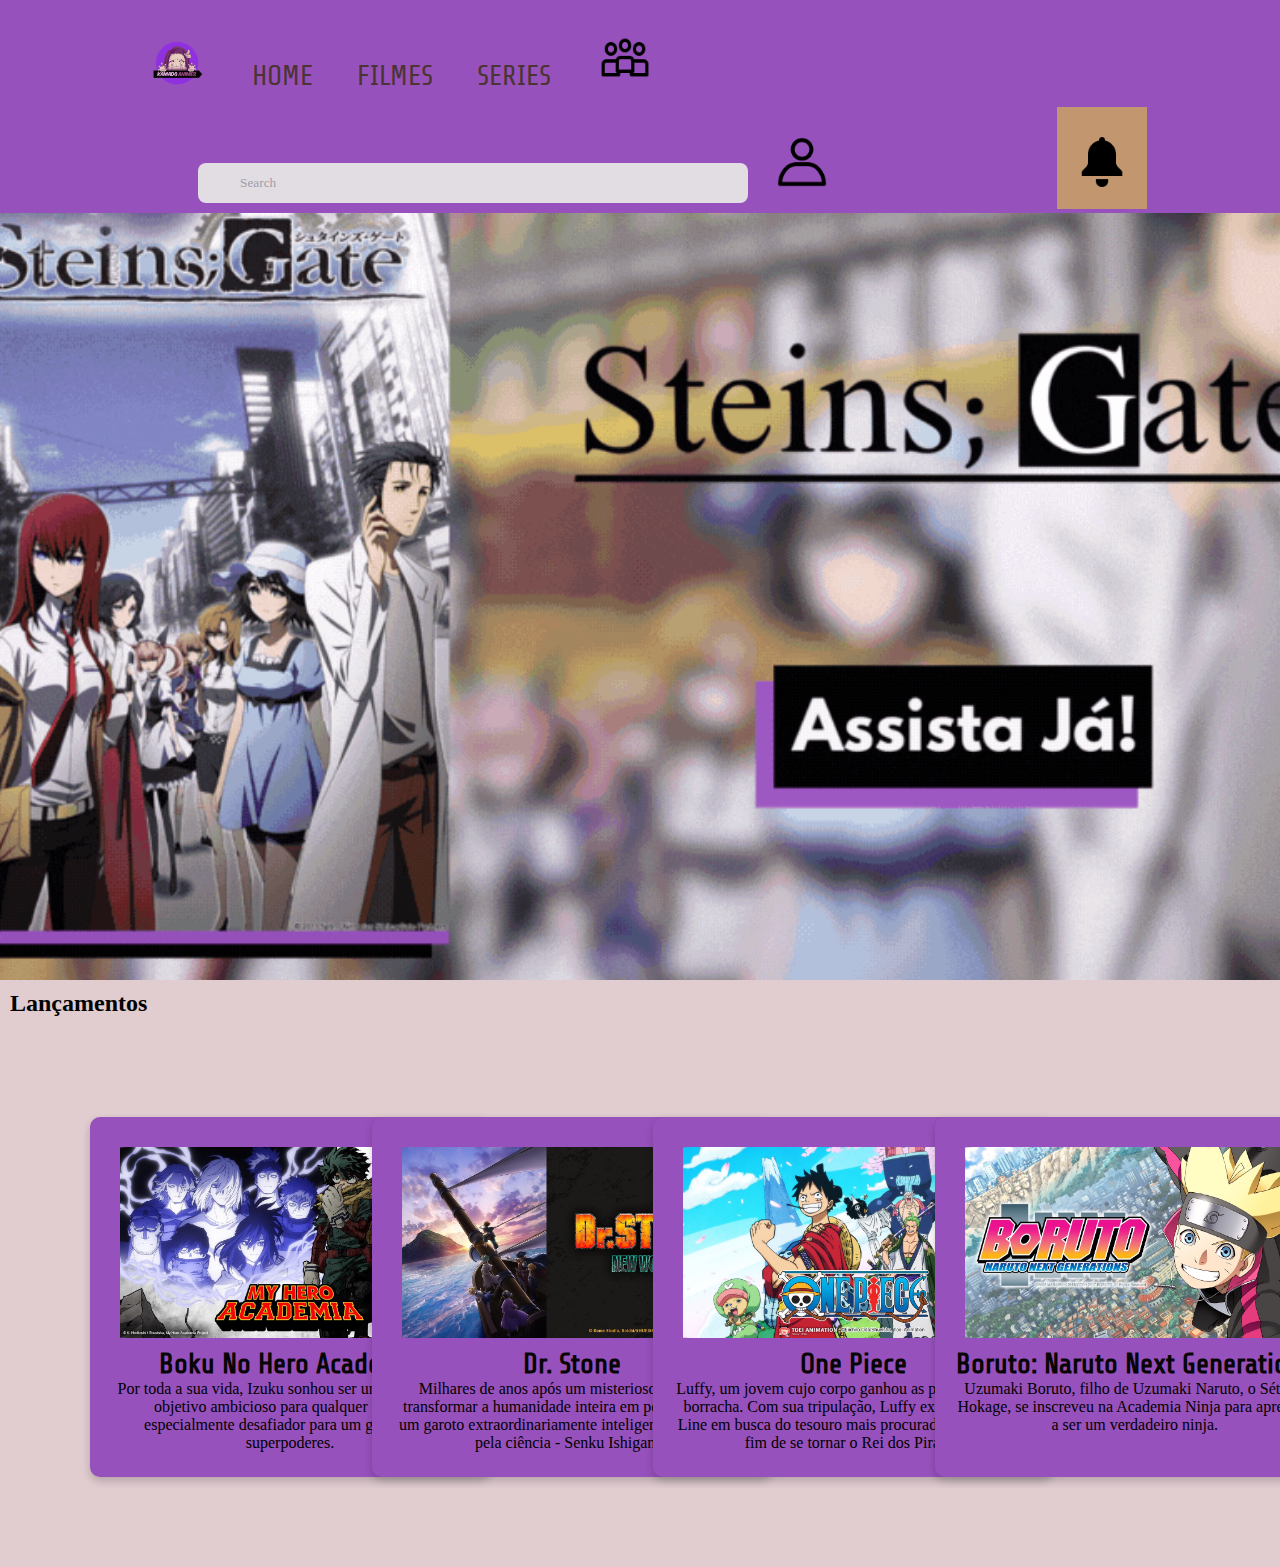
<file: index.html>
<!DOCTYPE html>
<html lang="pt-br">
<head>
    <meta charset="UTF-8">
    <meta http-equiv="X-UA-Compatible" content="IE=edge">
    <meta name="viewport" content="width=device-width, initial-scale=1.0">
    <link rel="apple-touch-icon" sizes="180x180" href="images/icon/apple-touch-icon.png">
    <link rel="icon" type="image/png" sizes="32x32" href="images/icon/favicon-32x32.png">
    <link rel="icon" type="image/png" sizes="16x16" href="images/icon/favicon-16x16.png">
    <link rel="manifest" href="images/icon/site.webmanifest">
    <link rel="stylesheet" href="css/estilo.css">
    <title>Kamado Animes</title> 
</head>
<header class="header">
    <nav id="menu-h">
        <ul>
            <li><a href="index.html"><img src="images/header/logo-removebg-preview.png"></a></li>
            <li><a href="index.html">HOME</a></li>
            <li><a href="#filmes">FILMES</a></li>
            <li><a href="#series">SERIES</a></li>
            <li><a href="#verjunto"><img src="images/header/AssistirJunto.png" width="55" height="55" alt=""></a></li>
            <input placeholder="Search" type="search" class="input"></li>
            <li class="direita"><a href="menu_page/cadastro.html"><img src="images/header/perfil.png" alt=""></a></li>
            <li class="direita"><a href="#"><img src="images/header/notificacoes.png"alt=""></a></li>
        </ul>
    </nav>
</header>
<body>
        <!--BANNER PRINCIPAL-->
    
        <div class="banner">
          
        </div>
    
        <!--IMAGENS DOS PRODUTOS-->
    <section>
        <div class="card_navigation">
            <div class="row">
                <h2>Lançamentos</h2>
                <div class="column">
                    <div class="card">
                        <a href="anime_page/my_hero_academia.html">
                            <div class="card_background">
                                <img src="images/animes/bokuNoHero.jpe">
                                <h1>Boku No Hero Academia</h1>
                                <p>Por toda a sua vida, Izuku sonhou ser um heroi — um objetivo ambicioso para qualquer um, mas especialmente desafiador para um garoto sem superpoderes. </p>
                            </div>
                        </a>
                    </div>
                </div>
                <div class="column">
                    <div class="card">
                        <a href="anime_page/drStone.html">
                            <div class="card_background">
                                <img src="images/animes/drStone.jpe">
                                <h1>Dr. Stone</h1>
                                <p>Milhares de anos após um misterioso fenômeno transformar a humanidade inteira em pedra, desperta um garoto extraordinariamente inteligente e motivado pela ciência - Senku Ishigami. </p>
                            </div>
                        </a>
                    </div>
                </div>
                <div class="column">
                    <div class="card">
                        <div class="card_background">
                            <img src="images/animes/onePiece.jpe">
                            <h1>One Piece</h1>
                            <p>Luffy, um jovem cujo corpo ganhou as propriedades de borracha. Com sua tripulação, Luffy explora a Grand Line em busca do tesouro mais procurado do mundo, a fim de se tornar o Rei dos Piratas. </p>
                        </div>
                    </div>
                </div>

                <div class="column">
                    <div class="card">
                        <div class="card_background">
                            <img src="images/animes/boruto.jpg" style="width: 100%;">
                            <h1>Boruto: Naruto Next Generations</h1>
                            <p>Uzumaki Boruto, filho de Uzumaki Naruto, o Sétimo Hokage, se inscreveu na Academia Ninja para aprender a ser um verdadeiro ninja.</p>
                        </div>
                    </div>
                </div>
            </div>
        </div>
    </section>
        </body>
</body>
</html>
</file>
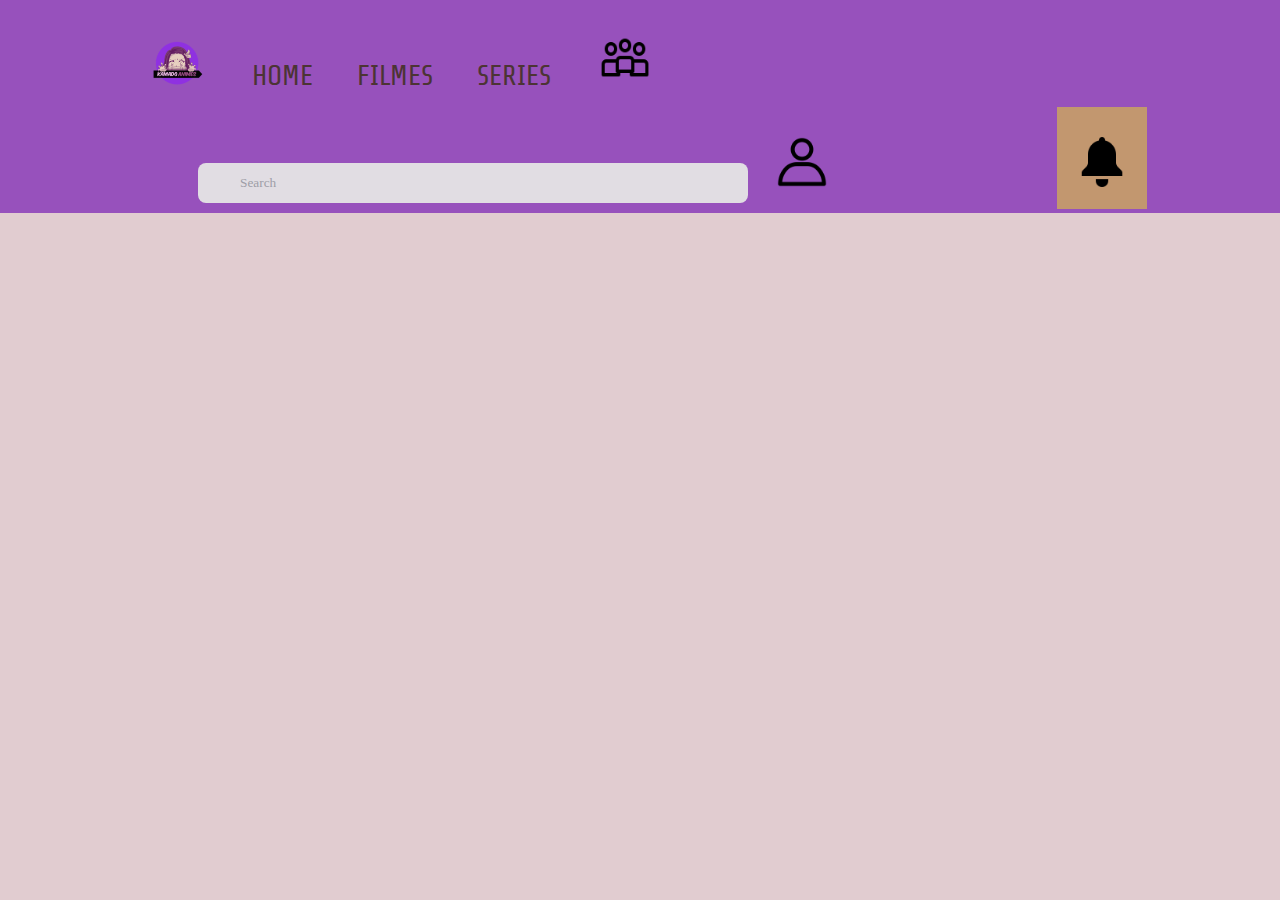
<file: anime_page/drStone.html>
<!DOCTYPE html>
<html lang="pt-br">
<head>
    <meta charset="UTF-8">
    <meta http-equiv="X-UA-Compatible" content="IE=edge">
    <meta name="viewport" content="width=device-width, initial-scale=1.0">
    <link rel="apple-touch-icon" sizes="180x180" href="../images/icon/apple-touch-icon.png">
    <link rel="icon" type="image/png" sizes="32x32" href="../images/icon/favicon-32x32.png">
    <link rel="icon" type="image/png" sizes="16x16" href="../images/icon/favicon-16x16.png">
    <link rel="manifest" href="../images/icon/site.webmanifest">
    <link rel="stylesheet" href="../css/estilo.css">
    <title>Kamado Animes - Dr. Stone</title> 
</head>
<header class="header">
    <nav id="menu-h">
        <ul>
            <li><a href="#"><img src="../images/header/logo-removebg-preview.png"></a></li>
            <li><a href="../index.html">HOME</a></li>
            <li><a href="#filmes">FILMES</a></li>
            <li><a href="#series">SERIES</a></li>
            <li><a href="#verjunto"><img src="../images/header/AssistirJunto.png" width="55" height="55" alt=""></a></li>
            <input placeholder="Search" type="search" class="input"></li>
            <li class="direita"><a href="cadastro.html"><img src="../images/header/perfil.png" alt=""></a></li>
            <li class="direita"><a href="#"><img src="../images/header/notificacoes.png"alt=""></a></li>
        </ul>
    </nav>
</header>
    <body>
        <!--BANNER PRINCIPAL-->
    
        <div class="banner_myHeroAcademia">
          
        </div>
    
        
   
        </body>
</body>
</html>
</file>
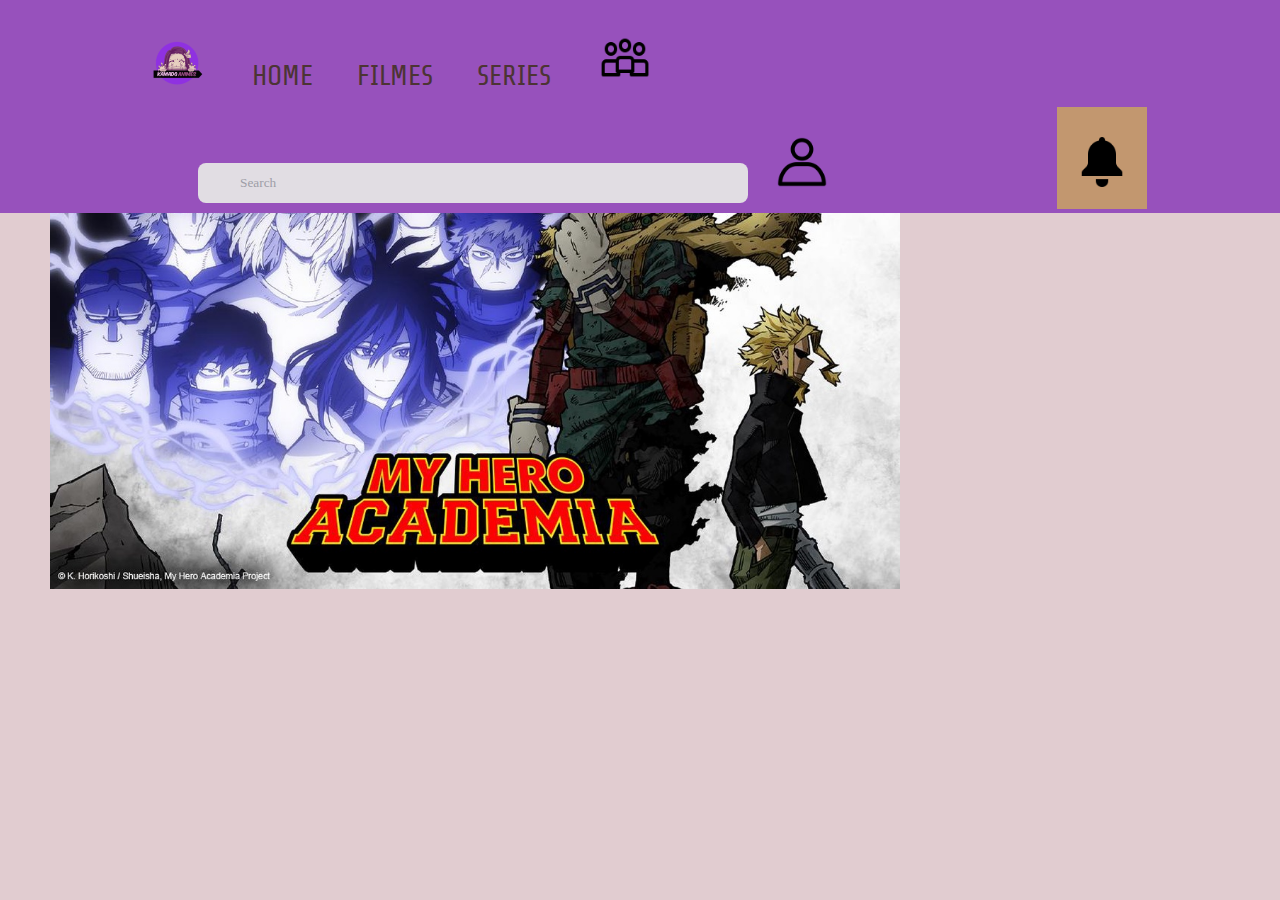
<file: anime_page/my_hero_academia.html>
<!DOCTYPE html>
<html lang="pt-br">
<head>
    <meta charset="UTF-8">
    <meta http-equiv="X-UA-Compatible" content="IE=edge">
    <meta name="viewport" content="width=device-width, initial-scale=1.0">
    <link rel="apple-touch-icon" sizes="180x180" href="../images/icon/apple-touch-icon.png">
    <link rel="icon" type="image/png" sizes="32x32" href="../images/icon/favicon-32x32.png">
    <link rel="icon" type="image/png" sizes="16x16" href="../images/icon/favicon-16x16.png">
    <link rel="manifest" href="../images/icon/site.webmanifest">
    <link rel="stylesheet" href="../css/estilo.css">
    <title>Kamado Animes - My Hero Academia</title> 
</head>
<header class="header">
    <nav id="menu-h">
        <ul>
            <li><a href="#"><img src="../images/header/logo-removebg-preview.png"></a></li>
            <li><a href="../index.html">HOME</a></li>
            <li><a href="#filmes">FILMES</a></li>
            <li><a href="#series">SERIES</a></li>
            <li><a href="#verjunto"><img src="../images/header/AssistirJunto.png" width="55" height="55" alt=""></a></li>
            <input placeholder="Search" type="search" class="input"></li>
            <li class="direita"><a href="cadastro.html"><img src="../images/header/perfil.png" alt=""></a></li>
            <li class="direita"><a href="#"><img src="../images/header/notificacoes.png"alt=""></a></li>
        </ul>
    </nav>
</header>
    <body>
        <!--BANNER PRINCIPAL-->
    
        <div class="banner_anime">
          
        </div>
    
        
   
        </body>
</body>
</html>
</file>
<file: css/estilo.css>
/*CSS UNIVERSAL PARA TODA A PÁGINA*/
@import url('https://fonts.googleapis.com/css2?family=Share+Tech&family=Sigmar&display=swap');
* {
    margin: 0 auto;
    padding: 0;
    box-sizing: border-box;
    font-family: Cambria, Cochin, Georgia, Times, 'Times New Roman', serif;
  }
  
header{
  width: 100%;
  height: auto;
  position: fixed;
  padding-bottom: 20px;
  top: 0;
  left: 0;
  z-index: 9999;
}

.banner {
  background-image: url("../images/banner/BANNER.gif");
  height: 100%;
  background-position: center;
  background-repeat: no-repeat;
  background-size: cover;
  position: relative;
  margin-top: 80px;
}

/*CSS DO BANNER*/
.text_banner {
  text-align: center;
  position: absolute;
  top: 50%;
  left: 50%;
  transform: translate(-50%, -50%);
  color: white;
}

  #menu-h {
    background-color:#9751BC;
  }
  
  #menu-h ul {
    max-width: 80%;
    padding: 0;
  }
  
  #menu-h ul li {
    display: inline;
  }
  
  #menu-h ul li a {
    margin-left: 5px;
    margin-right: 5px;
    font-family: 'Share Tech', sans-serif;
    font-size: 28px;
    color:#4C3434;
    padding: 15px;
    display: inline-block;
    text-decoration: none;
    transition: background .8s;
  }
 
  #menu-h ul li a:hover {
    background-color:#E69760;
  }
  
  #menu-h ul li:last-child a {
    float: right;
    background-color:#c2976f;
  }

  body{
  background-color: #E1CCD0;
  }
  
 h1{
    font-family: 'Share Tech', sans-serif;
    font-size: 28px;
    color:#070506;
  }
  

  .group {
    display: inline-block;
    line-height: 30px;
    align-items: center;
    position: relative;
    max-width: 450px;
  
   }
  
   .input {
    width: 550px;
    height: 40px;
    padding: 0 1rem;
    padding-left: 2.5rem;
    border: 2px solid transparent;
    border-radius: 8px;
    outline: none;
    background-color: #E1DDE3;
    color: #0d0c22;
    transition: .3s ease;
    margin-bottom: 10px;
    margin-left: 70px;
   }
  
   .input::placeholder {
    color: #9e9ea7;
   }
  
   .input:focus, input:hover {
    outline: none;
    border-color:#9E55CD;
    background-color: #fff;
    box-shadow: 0 0 0 4px#D1B0BE;
   }

  /* CSS IMAGEM */

  
  body,
  html {
    height: 100%;
  
  }
  
  .card {
    box-shadow: 0 4px 8px 0 rgba(0, 0, 0, 0.2);
    width: 400px;
    min-height: 360px;
    max-height: 400px;
    margin: 10px;
    text-align: center;
    font-family: arial;
    overflow: hidden;
    padding: 20px;
    transition: transform 0.3s ease; 
    cursor:pointer;
    background-color: #9751BC;
    border-radius: 10px;
    position: relative;
  }
  
  .card img {
    height: auto; 
    display: block; 
  }

  .card a{
    text-decoration: none;
    color: inherit;
  }

  .card-navigation {
    overflow-x: scroll;
    white-space: nowrap;
    /* Adicione outros estilos para a navegação de cards */
  }

  h2 {
    margin: 0;
    padding: 10px;
    /* Adicione outros estilos para os títulos das categorias */
  }

  .price {
    color:#E69760;
    font-size: 22px;
  }
  
  .column {

    float: left;
    width: 22%;
    padding: 80px 80px;
    text-align: center;
  }
  .column img{
    border-radius: 5%;
    width: 100px;
    padding: 10px;
    
  }
  .text-overlay {
  position: absolute;
  top:0;
  left: 0;
  width: 100%;
  height: 100%;
  display: flex;
  justify-content: center;
  z-index: 1;
  }
  .row::after {
    content: "";
    clear: both;
    display: table;
  
  }
  .options_icon{
    max-width: 48px;
    
  }
  #menu-h ul li img {
    margin-left: 5px;
    margin-right: 5px;
    font-size: 28px;
    color:#4C3434;
    margin-top: 15px;
    max-width: 50px;
    display: inline-block;
    text-decoration: none;
    transition: background .8s;
    
  }
  
  .section{
    padding-right: 20px;
  }
  .card_background{
    transition: transform 0.3s ease; /* Para criar uma transição suave */
  }
  .card_background:hover {
    transform: scale(1.05); /* Aumenta o tamanho do card em 5% quando o mouse está em cima */
  }
  .card_background img{
    width: 100%;
  }
  
  .banner_anime {
    background-image: url("../images/animes/bokuNoHero.jpe");
    height: 100%;
    width: 850px;
    background-position: center;
    background-repeat: no-repeat;
    background-size:contain;
    position: relative;
    margin-top: -100px;
    margin-left: 50px;
  }
</file>
